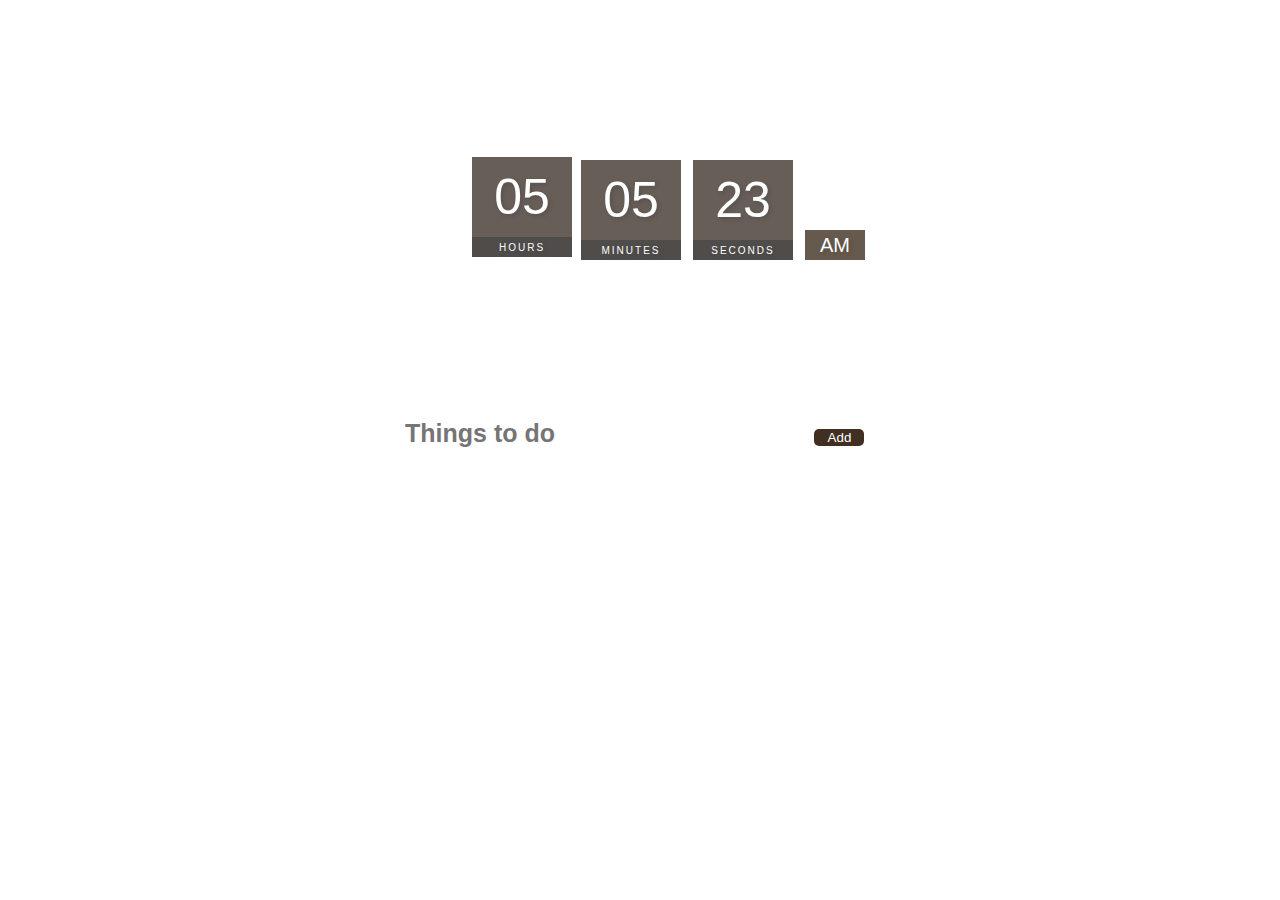
<file: Project_toDo/index.html>
<!DOCTYPE html>
<html lang="en">

<head>
    <meta charset="UTF-8">
    <meta http-equiv="X-UA-Compatible" content="IE=edge">
    <meta name="viewport" content="width=device-width, initial-scale=1.0">
    <title>Document</title>
    <link rel="stylesheet" href="style.css">
</head>

<body>

    <div class="clock">
        <div>
            <span id="hour">00</span>
            <span class="text">Hours</span>
        </div>
        <div>
            <div>
                <span id="minutes">00</span>
                <span class="text">minutes</span>
            </div>
        </div>
        <div>
            <div>
                <span id="seconds">00</span>
                <span class="text">seconds</span>
            </div>
        </div>
        <div>
            <div>
                <span id="ampm">AM</span>

            </div>
        </div>
    </div>
    <form action="/nowhere" id="form">
        <div class="container">
            <div id="newTask">
                <input type="text" placeholder="Things to do" id="input">
                <button id="btn1">Add</button>
            </div>
            <div id="List">

            </div>
        </div>
    </form>


    <script src="app.js"></script>
</body>

</html>
</file>
<file: Project_toDo/style.css>
body {
    margin: 0;
    font-family: sans-serif;
    display: flex;
    flex-direction: column;
    align-items: center;
    height: 100vh;
    justify-content: center;
    background: url("https://images.unsplash.com/photo-1487180144351-b8472da7d491?ixlib=rb-4.0.3&ixid=MnwxMjA3fDB8MHxwaG90by1wYWdlfHx8fGVufDB8fHx8&auto=format&fit=crop&w=1172&q=80");
    background-size: cover;
    overflow: hidden;
}


form {
    justify-content: center;
    height: 30em;
}

#newTask input,
.task {
    width: 75%;
    height: 25px;
    padding: 20px;
    color: #111111;
    font-weight: 800;
    position: relative;
    border-radius: 1px;
    font-family: 'Poppins', sans-serif;
    font-size: 25px;
    border: .3px solid #ffffff;
}



.List {
    border-radius: 5px;
    align-items: center;
    justify-content: space-between;
    border: 2px solid #939697;
    cursor: pointer;
    background-color: #c5e1e6;
    height: 50px;
    margin-bottom: 8px;
    padding: 5px 10px;
    display: flex;
}

.container {
    width: 40%;
    top: 50%;
    left: 50%;
    background: white;
    border-radius: 10px;
    min-width: 450px;
    position: absolute;
    min-height: 100px;
    transform: translate(-50%, -50%);
}

.container button {
    background-color: rgba(44, 26, 9, 0.9);
    color: #ffffff;
    border: none;
    cursor: pointer;
    outline: none;
    height: 100%;
    width: 50px;
    border-radius: 5px;
}

.clock {
    display: flex;
}

.clock div {
    margin: 3px;
    position: relative;
}

.clock span {
    width: 100px;
    height: 80px;
    background: rgb(66, 54, 47);
    opacity: 80%;
    color: white;
    display: flex;
    justify-content: center;
    align-items: center;
    font-size: 50px;
    text-shadow: 2px 2px 4px rgba(0, 0, 0, .3);

}

.clock .text {
    height: 20px;
    font-size: 10px;
    text-transform: uppercase;
    letter-spacing: 2px;
    background: rgb(36, 32, 30);
    opacity: 80%;

}

.clock #ampm {
    bottom: -100px;
    position: absolute;
    width: 60px;
    height: 30px;
    font-size: 20px;
    background: rgba(44, 26, 9, 0.9);


}
</file>
